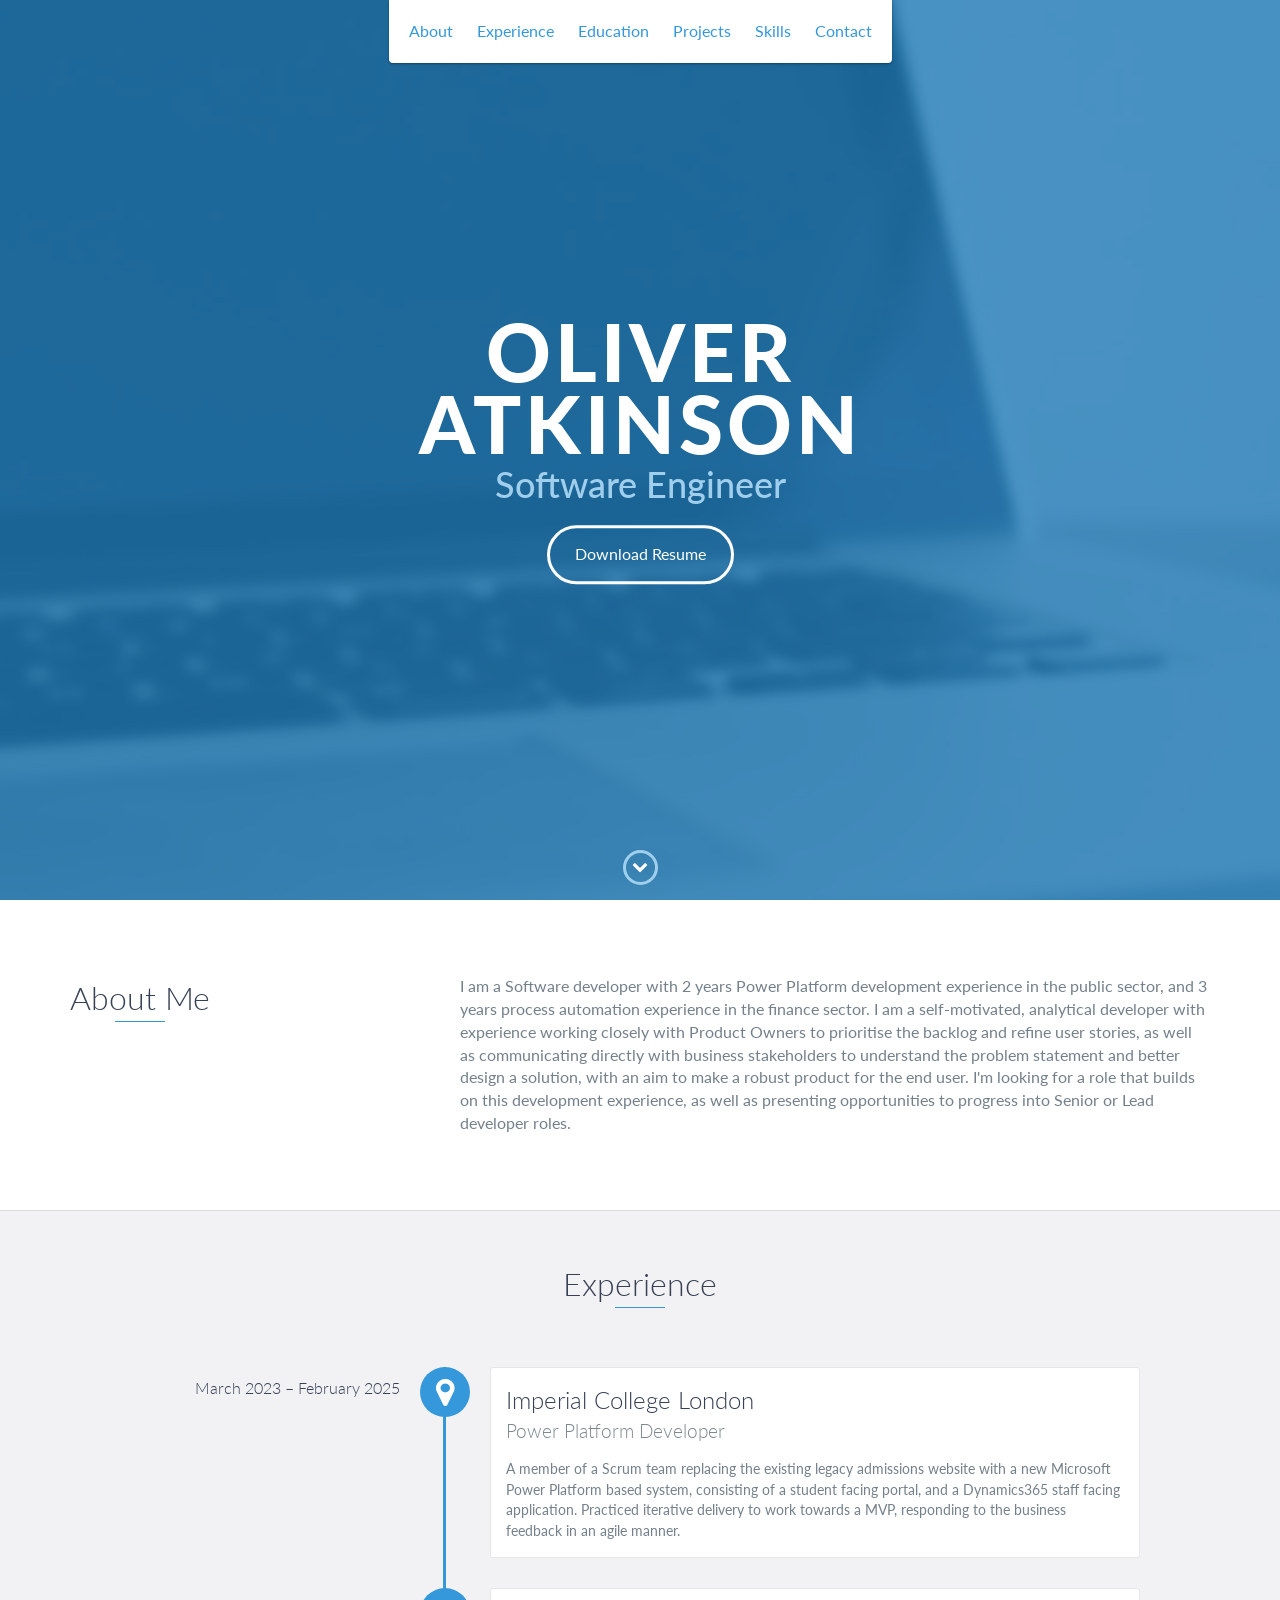
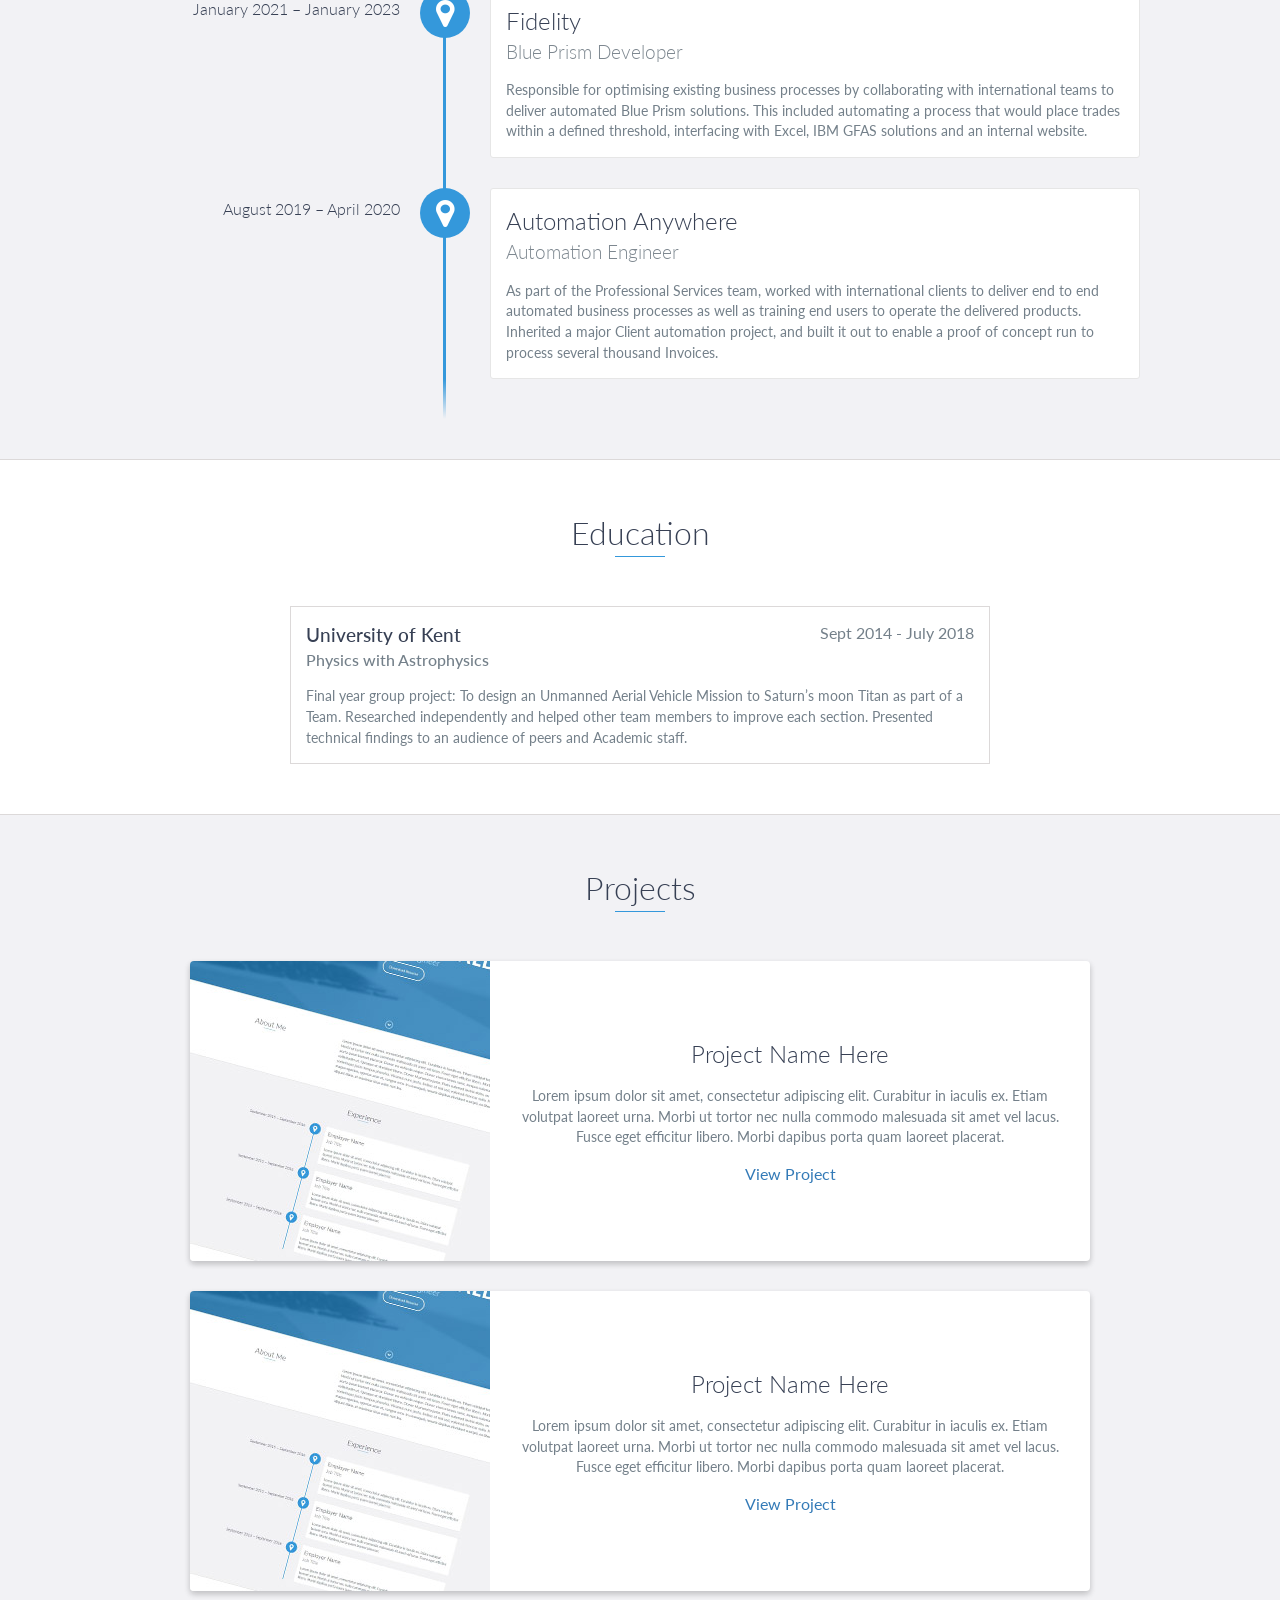
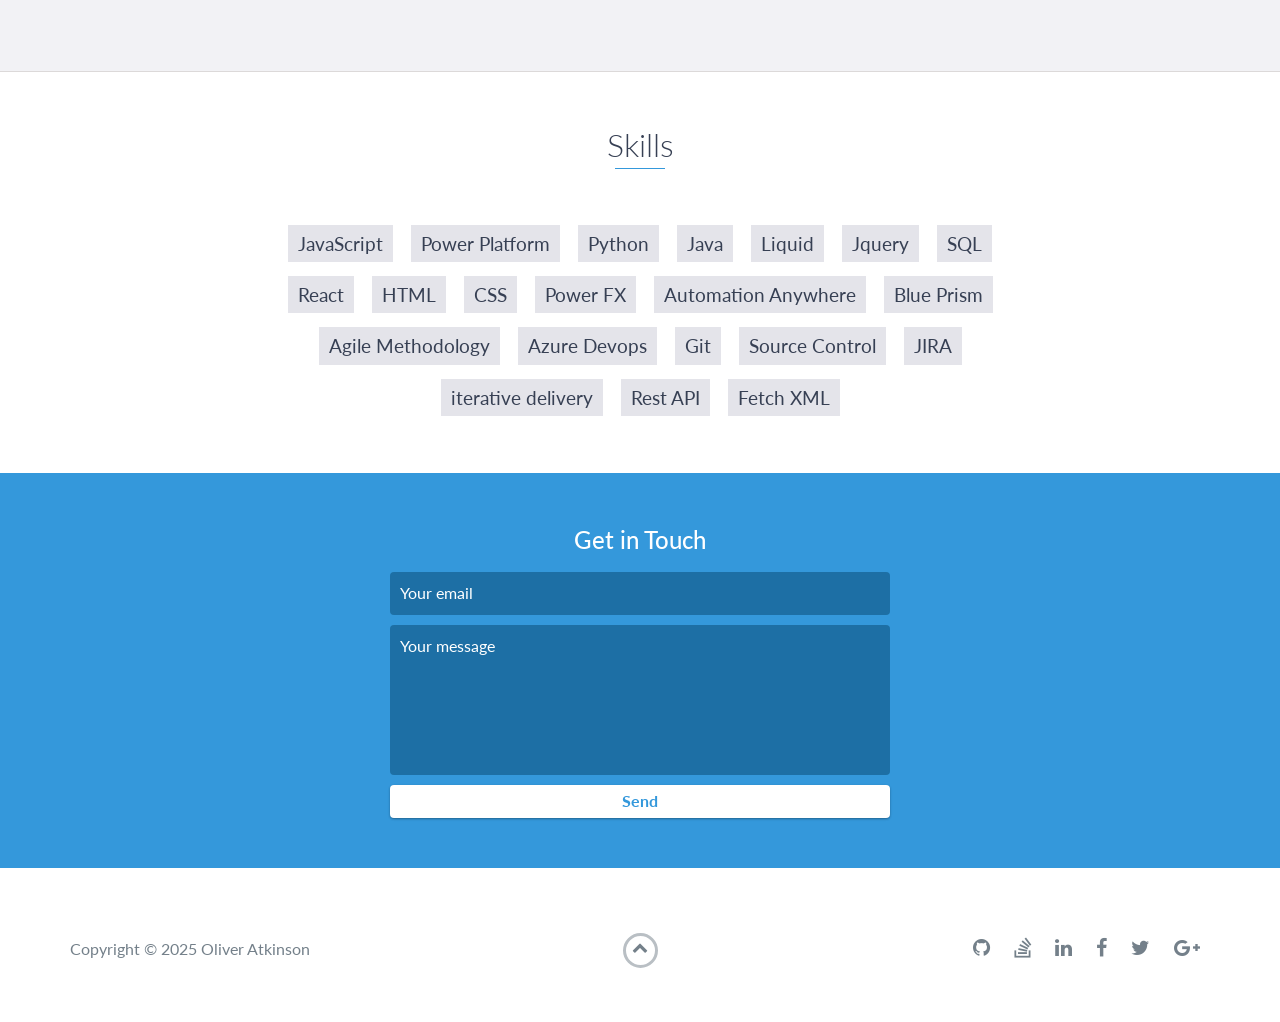
<file: index.html>
<!DOCTYPE html>
<html class="no-js" lang="en">

<head>
    <meta charset="utf-8">
    <meta http-equiv="X-UA-Compatible" content="IE=edge">
    <meta name="viewport" content="width=device-width, initial-scale=1">
    <title>Oliver Atkinson</title>
	<link rel="shortcut icon" href="favicon.ico" type="image/x-icon">
	<link rel="icon" href="favicon.ico" type="image/x-icon">
    <link href="https://fonts.googleapis.com/css?family=Lato:300,400,700,900" rel="stylesheet">
    <link rel="stylesheet" href="libs/font-awesome/css/font-awesome.min.css">
    <link href="css/bootstrap.min.css" rel="stylesheet">
    <link href="css/styles.css" rel="stylesheet">
</head>

<body>
    <div id="mobile-menu-open" class="shadow-large">
        <i class="fa fa-bars" aria-hidden="true"></i>
    </div>
    <!-- End #mobile-menu-toggle -->
    <header>
        <div id="mobile-menu-close">
            <span>Close</span> <i class="fa fa-times" aria-hidden="true"></i>
        </div>
        <ul id="menu" class="shadow">
            <li>
                <a href="#about">About</a>
            </li>
            <li>
                <a href="#experience">Experience</a>
            </li>
            <li>
                <a href="#education">Education</a>
            </li>
            <li>
                <a href="#projects">Projects</a>
            </li>
            <li>
                <a href="#skills">Skills</a>
            </li>
            <li>
                <a href="#contact">Contact</a>
            </li>
        </ul>
    </header>
    <!-- End header -->

    <div id="lead">
        <div id="lead-content">
            <h1>Oliver Atkinson</h1>
            <h2>Software Engineer</h2>
            <a href="#" class="btn-rounded-white">Download Resume</a>
        </div>
        <!-- End #lead-content -->

        <div id="lead-overlay"></div>

        <div id="lead-down">
            <span>
                <i class="fa fa-chevron-down" aria-hidden="true"></i>
            </span>
        </div>
        <!-- End #lead-down -->
    </div>
    <!-- End #lead -->

    <div id="about">
        <div class="container">
            <div class="row">
                <div class="col-md-4">
                    <h2 class="heading">About Me</h2>
                </div>
                <div class="col-md-8">
                    <p>
                      I am a Software developer with 2 years Power Platform development experience in the public sector, and 3 years process automation experience in the finance sector. 
                      I am a self-motivated, analytical developer with experience working closely with Product Owners to prioritise the backlog and refine user stories, as well as communicating directly with business stakeholders to understand the problem statement and better design a solution, with an aim to make a robust product for the end user. 
                      I'm looking for a role that builds on this development experience, as well as presenting opportunities to progress into Senior or Lead developer roles.
                    </p>
                </div>
            </div>
        </div>
    </div>
    <!-- End #about -->

    <div id="experience" class="background-alt">
        <!-- can I make this more dynamic, pull from a db/csv file -->
        <h2 class="heading">Experience</h2>
        <div id="experience-timeline">
            <div data-date="March 2023 – February 2025">
                <h3>Imperial College London</h3>
                <h4>Power Platform Developer</h4>
                <p>
                    A member of a Scrum team replacing the existing legacy admissions website with a new Microsoft Power Platform based system, consisting of a student facing portal, and a Dynamics365 staff facing application. Practiced iterative delivery to work towards a MVP, responding to the business feedback in an agile manner.
                </p>
            </div>

            <div data-date="January 2021 – January 2023">
                <h3>Fidelity</h3>
                <h4>Blue Prism Developer</h4>
                <p>
                    Responsible for optimising existing business processes by collaborating with international teams to deliver automated Blue Prism solutions. This included automating a process that would place trades within a defined threshold, interfacing with Excel, IBM GFAS solutions and an internal website.
                </p>
            </div>

            <div data-date="August 2019 – April 2020">
                <h3>Automation Anywhere</h3>
                <h4>Automation Engineer</h4>
                <p>
                    As part of the Professional Services team, worked with international clients to deliver end to end automated business processes as well as training end users to operate the delivered products. Inherited a major Client automation project, and built it out to enable a proof of concept run to process several thousand Invoices.
                </p>
            </div>
        </div>
    </div>
    <!-- End #experience -->

    <div id="education">
        <h2 class="heading">Education</h2>
        <div class="education-block">
            <h3>University of Kent</h3>
            <span class="education-date">Sept 2014 - July 2018</span>
            <h4>Physics with Astrophysics</h4>
            <p>
                Final year group project: To design an Unmanned Aerial Vehicle Mission to Saturn’s moon Titan as part of a Team. Researched independently and helped other team members to improve each section. Presented technical findings to an audience of peers and Academic staff.
            </p>
        </div>
        <!-- End .education-block -->

    </div>
    <!-- End #education -->

    <div id="projects" class="background-alt">
        <h2 class="heading">Projects</h2>
        <div class="container">
            <div class="row">
                <div class="project shadow-large">
                    <div class="project-image">
                        <img src="images/project.jpg" />
                    </div>
                    <!-- End .project-image -->
                    <div class="project-info">
                        <h3>Project Name Here</h3>
                        <p>
                            Lorem ipsum dolor sit amet, consectetur adipiscing elit. Curabitur in iaculis ex. Etiam volutpat laoreet urna. Morbi ut tortor nec nulla commodo malesuada sit amet vel lacus. Fusce eget efficitur libero. Morbi dapibus porta quam laoreet placerat.
                        </p>
                        <a href="#">View Project</a>
                    </div>
                    <!-- End .project-info -->
                </div>
                <!-- End .project -->

                <div class="project shadow-large">
                    <div class="project-image">
                        <img src="images/project.jpg" />
                    </div>
                    <!-- End .project-image -->
                    <div class="project-info">
                        <h3>Project Name Here</h3>
                        <p>
                            Lorem ipsum dolor sit amet, consectetur adipiscing elit. Curabitur in iaculis ex. Etiam volutpat laoreet urna. Morbi ut tortor nec nulla commodo malesuada sit amet vel lacus. Fusce eget efficitur libero. Morbi dapibus porta quam laoreet placerat.
                        </p>
                        <a href="#">View Project</a>
                    </div>
                    <!-- End .project-info -->
                </div>
                <!-- End .project -->
            </div>
        </div>
    </div>
    <!-- End #projects -->

    <div id="skills">
        <h2 class="heading">Skills</h2>
        <ul>
            <li>JavaScript</li>
            <li>Power Platform</li>
            <li>Python</li>
            <li>Java</li>
            <li>Liquid</li>
            <li>Jquery</li>
            <li>SQL</li>
            <li>React</li>
            <li>HTML</li>
            <li>CSS</li>
            <li>Power FX</li>
            <li>Automation Anywhere</li>
            <li>Blue Prism</li>
            <li>Agile Methodology</li>
            <li>Azure Devops</li>
            <li>Git</li>
            <li>Source Control</li>
            <li>JIRA</li>
            <li>iterative delivery</li>
            <li>Rest API</li>
            <li>Fetch XML</li>
        </ul>
    </div>
    <!-- End #skills -->

    <div id="contact">
        <h2>Get in Touch</h2>
        <div id="contact-form">
            <form method="POST" action="https://formspree.io/email@email.com">
                <input type="hidden" name="_subject" value="Contact request from personal website" />
                <input type="email" name="_replyto" placeholder="Your email" required>
                <textarea name="message" placeholder="Your message" required></textarea>
                <button type="submit">Send</button>
            </form>
        </div>
        <!-- End #contact-form -->
    </div>
    <!-- End #contact -->

    <footer>
        <div class="container">
            <div class="row">
                <div class="col-sm-5 copyright">
                    <p>
                        Copyright &copy; <span id="current-year">2025</span> Oliver Atkinson
                    </p>
                </div>
                <div class="col-sm-2 top">
                    <span id="to-top">
                        <i class="fa fa-chevron-up" aria-hidden="true"></i>
                    </span>
                </div>
                <div class="col-sm-5 social">
                    <ul>
                        <li>
                            <a href="https://github.com/" target="_blank"><i class="fa fa-github" aria-hidden="true"></i></a>
                        </li>
                        <li>
                            <a href="https://stackoverflow.com/" target="_blank"><i class="fa fa-stack-overflow" aria-hidden="true"></i></a>
                        </li>
                        <li>
                            <a href="https://linkedin.com/" target="_blank"><i class="fa fa-linkedin" aria-hidden="true"></i></a>
                        </li>
                        <li>
                            <a href="https://www.facebook.com/" target="_blank"><i class="fa fa-facebook" aria-hidden="true"></i></a>
                        </li>
                        <li>
                            <a href="https://twitter.com/" target="_blank"><i class="fa fa-twitter" aria-hidden="true"></i></a>
                        </li>
                        <li>
                            <a href="https://plus.google.com/" target="_blank"><i class="fa fa-google-plus" aria-hidden="true"></i></a>
                        </li>
                    </ul>
                </div>
            </div>
        </div>
    </footer>
    <!-- End footer -->

    <script src="https://ajax.googleapis.com/ajax/libs/jquery/1.12.4/jquery.min.js"></script>
    <script src="js/scripts.min.js"></script>
</body>

</html>
</file>
<file: css/styles.css>
/*!
    Title: Dev Portfolio Template
    Version: 1.2.2
    Last Change: 03/25/2020
    Author: Ryan Fitzgerald
    Repo: https://github.com/RyanFitzgerald/devportfolio-template
    Issues: https://github.com/RyanFitzgerald/devportfolio-template/issues

    Description: This file contains all the styles associated with the page
    that don't come from third party libraries. This file gets compiled using
    Gulp and send to the /css folder which is then loaded on the page.
*/body{font-family:'Lato', sans-serif;font-size:16px}body.active{overflow:hidden;z-index:-1}.no-js #experience-timeline>div{background:#fff;padding:10px;margin-bottom:10px;border:1px solid #dcd9d9}.no-js #experience-timeline>div h3{font-size:1.5em;font-weight:300;color:#374054;display:inline-block;margin:0}.no-js #experience-timeline>div h4{font-size:1.2em;font-weight:300;color:#7e8890;margin:0 0 15px 0}.no-js #experience-timeline>div p{color:#74808a;font-size:0.9em;margin:0}.no-js #experience-timeline:before,.no-js #experience-timeline:after{content:none}@keyframes dropHeader{0%{transform:translateY(-100%)}100%{transform:translateY(0)}}header{position:absolute;top:0;left:0;right:0;text-align:center;z-index:10;animation-name:dropHeader;animation-iteration-count:1;animation-timing-function:ease;animation-duration:0.75s}header ul{display:inline-block;background:#fff;text-align:center;padding:10px;margin:0;border-bottom-right-radius:4px;border-bottom-left-radius:4px}header li{display:inline-block}header a{display:block;color:#3498db;padding:10px}header a:hover{color:#217dbb;text-decoration:none;background:#eee;border-radius:4px}header a:focus{color:#3498db;text-decoration:none}header.active{display:block}header.sticky{position:fixed;z-index:999}#menu.active{display:block}#mobile-menu-open{display:none;cursor:pointer;position:fixed;right:15px;top:10px;color:#3498db;font-size:1.5em;z-index:20;padding:0 7px;border-radius:4px;background:#fff}#mobile-menu-close{display:none;text-align:right;width:100%;background:#fff;font-size:1.5em;padding-right:15px;padding-top:10px;cursor:pointer;color:#3498db}#mobile-menu-close span{font-size:0.5em;text-transform:uppercase}#mobile-menu-close i{vertical-align:middle}footer{padding:50px 0}.copyright{padding-top:20px}.copyright p{margin:0;color:#74808a}.top{text-align:center}.top span{cursor:pointer;display:block;margin:15px auto 0 auto;width:35px;height:35px;border-radius:50%;border:3px solid #b9bfc4;text-align:center}.top i{color:#74808a}.social{text-align:right}.social ul{margin:5px 0 0 0;padding:0}.social li{display:inline-block;font-size:1.25em;list-style:none}.social a{display:block;color:#74808a;padding:10px}.social a:hover{color:#3498db}.btn-rounded-white{display:inline-block;color:#fff;padding:15px 25px;border:3px solid #fff;border-radius:30px;transition:.5s ease all}.btn-rounded-white:hover{color:#3498db;background:#fff;text-decoration:none}.shadow{box-shadow:0 1px 3px rgba(0,0,0,0.12),0 1px 2px rgba(0,0,0,0.24)}.shadow-large{box-shadow:0 3px 6px rgba(0,0,0,0.08),0 3px 6px rgba(0,0,0,0.15)}.heading{position:relative;display:inline-block;font-size:2em;font-weight:300;margin:0 0 30px 0}.heading:after{position:absolute;content:'';top:100%;height:1px;width:50px;left:0;right:0;margin:0 auto;background:#3498db}.background-alt{background:#f2f2f5}#lead{position:relative;height:100vh;min-height:500px;max-height:1080px;background:url(../images/lead-bg.jpg);background-size:cover;padding:15px;overflow:hidden}#lead-content{position:absolute;z-index:10;top:50%;left:50%;transform:translate(-50%, -50%);text-align:center}#lead-content h1,#lead-content h2{margin:0}#lead-content h1{color:#fff;font-weight:900;font-size:5em;text-transform:uppercase;letter-spacing:0.05em;line-height:0.9em}#lead-content h2{color:#a0cfee;font-weight:500;font-size:2.25em;margin-bottom:15px}#lead-overlay{position:absolute;height:100%;width:100%;top:0;right:0;bottom:0;left:0;background:rgba(33,125,187,0.8);z-index:1}#lead-down{position:absolute;left:0;right:0;width:100%;text-align:center;z-index:10;bottom:15px;color:#fff}#lead-down span{cursor:pointer;display:block;margin:0 auto;width:35px;height:35px;border-radius:50%;border:3px solid #a0cfee;text-align:center}#lead-down i{animation:pulsate 1.5s ease;animation-iteration-count:infinite;padding-top:5px}@keyframes pulsate{0%{transform:scale(1, 1)}50%{transform:scale(1.2, 1.2)}100%{transform:scale(1, 1)}}#about{padding:75px 15px;border-bottom:1px solid #dcd9d9}#about h2{color:#374054}#about p{color:#74808a;margin:0}#experience{padding:50px 15px;text-align:center;border-bottom:1px solid #dcd9d9}#experience h2{color:#374054}#experience-timeline{margin:30px auto 0 auto;position:relative;max-width:1000px}#experience-timeline:before{position:absolute;content:'';top:0;bottom:0;left:303px;right:auto;height:100%;width:3px;background:#3498db;z-index:0}#experience-timeline:after{position:absolute;content:'';width:3px;height:40px;background:#3498db;background:linear-gradient(to bottom, #3498db, rgba(52,152,219,0));top:100%;left:303px}.vtimeline-content{margin-left:350px;background:#fff;border:1px solid #e6e6e6;padding:15px;border-radius:3px;text-align:left}.vtimeline-content h3{font-size:1.5em;font-weight:300;color:#374054;display:inline-block;margin:0}.vtimeline-content h4{font-size:1.2em;font-weight:300;color:#7e8890;margin:0 0 15px 0}.vtimeline-content p{color:#74808a;font-size:0.9em;margin:0}.vtimeline-point{position:relative;display:block;vertical-align:top;margin-bottom:30px}.vtimeline-icon{position:relative;color:#fff;width:50px;height:50px;background:#3498db;border-radius:50%;float:left;z-index:99;margin-left:280px}.vtimeline-icon i{display:block;font-size:2em;margin-top:10px}.vtimeline-date{width:260px;text-align:right;position:absolute;left:0;top:10px;font-weight:300;color:#374054}#education{padding:50px 15px 20px 15px;border-bottom:1px solid #dcd9d9;text-align:center}#education h2{color:#374054;margin-bottom:50px}.education-block{max-width:700px;margin:0 auto 30px auto;padding:15px;border:1px solid #dcd9d9;text-align:left}.education-block h3{font-weight:500;float:left;margin:0;color:#374054}.education-block span{color:#74808a;float:right}.education-block h4{color:#74808a;clear:both;font-weight:500;margin:0 0 15px 0}.education-block p,.education-block ul{margin:0;color:#74808a;font-size:0.9em}.education-block ul{padding:0 0 0 15px}#projects{padding:50px 15px;border-bottom:1px solid #dcd9d9;text-align:center}#projects h2{color:#374054;margin-bottom:50px}.project{position:relative;max-width:900px;margin:0 auto 30px auto;overflow:hidden;background:#fff;border-radius:4px}.project-image{float:left}.project-info{position:absolute;top:50%;transform:translateY(-50%);margin-left:300px;padding:15px}.project-info h3{font-size:1.5em;font-weight:300;color:#374054;margin:0 0 15px 0}.project-info p{color:#74808a;margin:0 0 15px 0;font-size:0.9em}.no-image .project-info{position:relative;margin:0;padding:30px 15px;transform:none}#more-projects{display:none}#skills{padding:50px 15px;text-align:center}#skills h2{color:#374054;margin-bottom:50px}#skills ul{display:block;margin:0 auto;padding:0;max-width:800px}#skills li{display:inline-block;margin:7px;padding:5px 10px;color:#374054;background:#e4e4ea;list-style:none;cursor:default;font-size:1.2em}#contact{padding:50px 15px;background:#3498db;text-align:center}#contact h2{margin:0 0 15px 0;color:#fff;font-weight:500}#contact-form{max-width:500px;margin:0 auto}#contact-form input,#contact-form textarea{display:block;width:100%;padding:10px;border-radius:4px;border:none;margin-bottom:10px;background:#1d6fa5;color:#fff;transition:.5s ease all}#contact-form input::-webkit-input-placeholder,#contact-form textarea::-webkit-input-placeholder{color:#fff}#contact-form input:-moz-placeholder,#contact-form textarea:-moz-placeholder{color:#fff;opacity:1}#contact-form input::-moz-placeholder,#contact-form textarea::-moz-placeholder{color:#fff;opacity:1}#contact-form input:-ms-input-placeholder,#contact-form textarea:-ms-input-placeholder{color:#fff}#contact-form input:focus,#contact-form textarea:focus{outline:none;background:#16527a}#contact-form textarea{height:150px;resize:none}#contact-form button{display:block;width:100%;background:#fff;border-radius:4px;padding:5px 10px;border:none;color:#3498db;font-weight:700;box-shadow:0 1px 3px rgba(0,0,0,0.12),0 1px 2px rgba(0,0,0,0.24);transition:.5s ease all}#contact-form button:hover{box-shadow:0 10px 20px rgba(0,0,0,0.19),0 6px 6px rgba(0,0,0,0.23)}.optional-section{padding:50px 15px;text-align:center;border-top:1px solid #dcd9d9}.optional-section h2{color:#374054}.optional-section-block{max-width:700px;margin:0 auto 30px auto;padding:15px;border:1px solid #dcd9d9;background:#fff;text-align:left}.optional-section-block h3{font-weight:500;margin:0 0 15px 0;color:#374054}.optional-section-block h4{color:#74808a;clear:both;font-weight:500;margin:0 0 15px 0}.optional-section-block p,.optional-section-block ul{margin:0 0 15px 0;color:#74808a;font-size:0.9em}.optional-section-block ul{padding:0 0 0 15px}@media only screen and (max-width: 750px){#experience-timeline:before,#experience-timeline:after{left:23px}.vtimeline-date{width:auto;text-align:left;position:relative;margin-bottom:15px;display:block;margin-left:70px}.vtimeline-icon{margin-left:0}.vtimeline-content{margin-left:70px}}@media only screen and (max-width: 992px){#lead{height:auto;min-height:auto;max-height:auto;padding:100px 15px}#lead-content{position:relative;transform:none;left:auto;top:auto}#lead-content h1{font-size:3em}#lead-content h2{font-size:1.75em}#about{text-align:center}#about p{text-align:left}}@media only screen and (max-width: 768px){header{position:fixed;display:none;z-index:999;animation:none;bottom:0;height:100%}#mobile-menu-open,#mobile-menu-close{display:block}#menu{height:100%;overflow-y:auto;box-shadow:none;border-radius:0;width:100%}#menu li{display:block;margin-bottom:10px}#lead-content h1{font-size:2em}#lead-content h2{font-size:1.3em}#lead-content a{padding:10px 20px}#lead-down{display:none}.education-block h3,.education-block span{float:none}.project-image{display:none}.project-info{position:relative;margin:0;padding:30px 15px;top:auto;transform:none}footer{text-align:center}.social{text-align:center}}@media only screen and (max-width: 480px){#lead-content h1{font-size:1.5em}#lead-content h2{font-size:1em}#lead-content a{font-size:0.9em;padding:5px 10px}}
</file>
